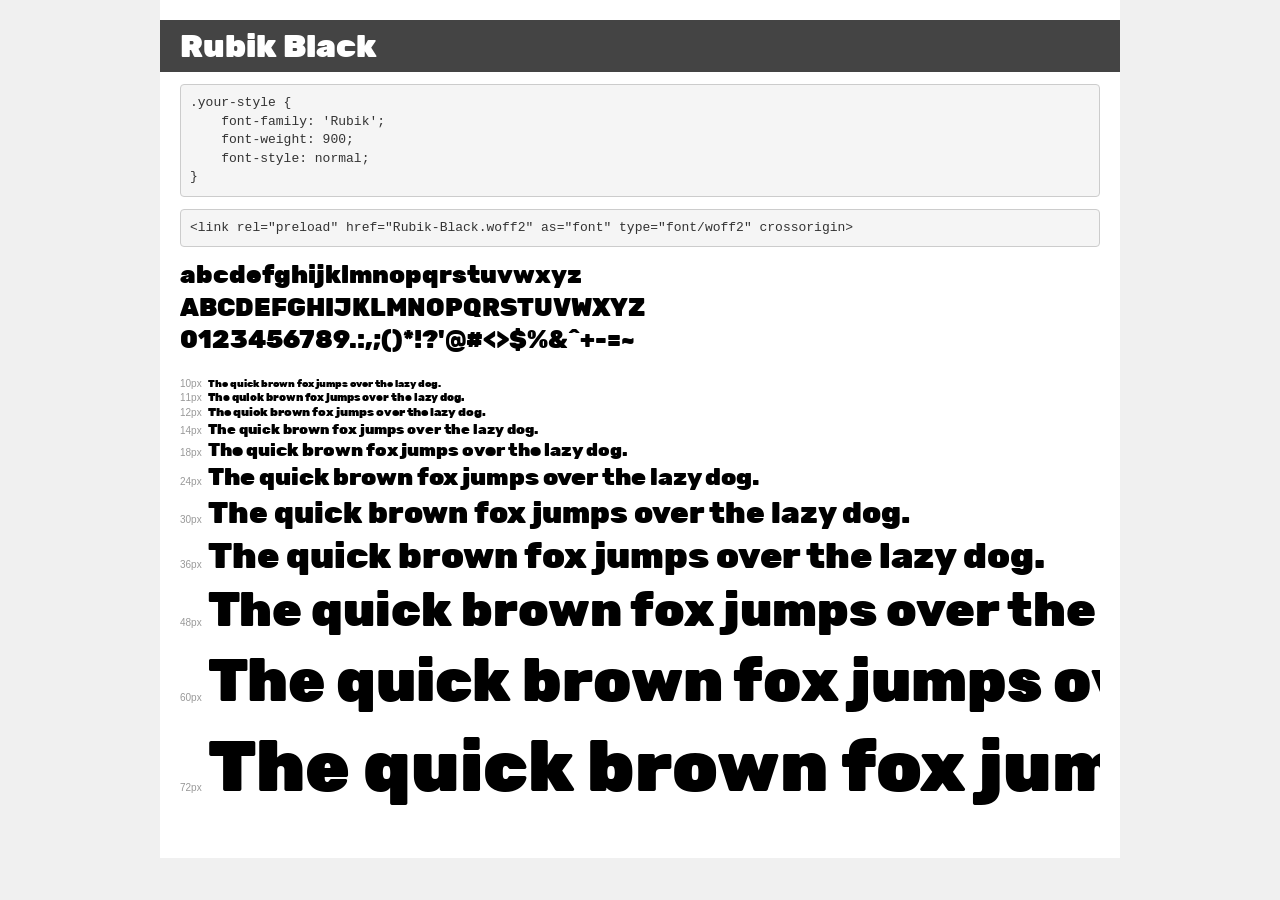
<file: fonts/demo.html>
<!DOCTYPE html>
<html lang="en">
<head>
    <meta charset="utf-8">
    <meta http-equiv="X-UA-Compatible" content="IE=edge">
    <meta name="viewport" content="width=device-width, initial-scale=1">
    <meta name="robots" content="noindex, noarchive">
    <meta name="format-detection" content="telephone=no">
    <title>Transfonter demo</title>
    <link href="stylesheet.css" rel="stylesheet">
    <style>
        /*
        http://meyerweb.com/eric/tools/css/reset/
        v2.0 | 20110126
        License: none (public domain)
        */
        html, body, div, span, applet, object, iframe,
        h1, h2, h3, h4, h5, h6, p, blockquote, pre,
        a, abbr, acronym, address, big, cite, code,
        del, dfn, em, img, ins, kbd, q, s, samp,
        small, strike, strong, sub, sup, tt, var,
        b, u, i, center,
        dl, dt, dd, ol, ul, li,
        fieldset, form, label, legend,
        table, caption, tbody, tfoot, thead, tr, th, td,
        article, aside, canvas, details, embed,
        figure, figcaption, footer, header, hgroup,
        menu, nav, output, ruby, section, summary,
        time, mark, audio, video {
            margin: 0;
            padding: 0;
            border: 0;
            font-size: 100%;
            font: inherit;
            vertical-align: baseline;
        }
        /* HTML5 display-role reset for older browsers */
        article, aside, details, figcaption, figure,
        footer, header, hgroup, menu, nav, section {
            display: block;
        }
        body {
            line-height: 1;
        }
        ol, ul {
            list-style: none;
        }
        blockquote, q {
            quotes: none;
        }
        blockquote:before, blockquote:after,
        q:before, q:after {
            content: '';
            content: none;
        }
        table {
            border-collapse: collapse;
            border-spacing: 0;
        }
        /* demo styles */
        body {
            background: #f0f0f0;
            color: #000;
        }
        .page {
            background: #fff;
            width: 920px;
            margin: 0 auto;
            padding: 20px 20px 0 20px;
            overflow: hidden;
        }
        .font-container {
            overflow-x: auto;
            overflow-y: hidden;
            margin-bottom: 40px;
            line-height: 1.3;
            white-space: nowrap;
            padding-bottom: 5px;
        }
        h1 {
            position: relative;
            background: #444;
            font-size: 32px;
            color: #fff;
            padding: 10px 20px;
            margin: 0 -20px 12px -20px;
        }
        .letters {
            font-size: 25px;
            margin-bottom: 20px;
        }
        .s10:before {
            content: '10px';
        }
        .s11:before {
            content: '11px';
        }
        .s12:before {
            content: '12px';
        }
        .s14:before {
            content: '14px';
        }
        .s18:before {
            content: '18px';
        }
        .s24:before {
            content: '24px';
        }
        .s30:before {
            content: '30px';
        }
        .s36:before {
            content: '36px';
        }
        .s48:before {
            content: '48px';
        }
        .s60:before {
            content: '60px';
        }
        .s72:before {
            content: '72px';
        }
        .s10:before, .s11:before, .s12:before, .s14:before,
        .s18:before, .s24:before, .s30:before, .s36:before,
        .s48:before, .s60:before, .s72:before {
            font-family: Arial, sans-serif;
            font-size: 10px;
            font-weight: normal;
            font-style: normal;
            color: #999;
            padding-right: 6px;
        }
        pre {
            display: block;
            padding: 9px;
            margin: 0 0 12px;
            font-family: Monaco, Menlo, Consolas, "Courier New", monospace;
            font-size: 13px;
            line-height: 1.428571429;
            color: #333;
            font-weight: normal;
            font-style: normal;
            background-color: #f5f5f5;
            border: 1px solid #ccc;
            overflow-x: auto;
            border-radius: 4px;
        }
        /* responsive */
        @media (max-width: 959px) {
            .page {
                width: auto;
                margin: 0;
            }
        }
    </style>
</head>
<body>
<div class="page">
    <div class="demo">
        <h1 style="font-family: 'Rubik'; font-weight: 900; font-style: normal;">Rubik Black</h1>
        <pre title="Usage">.your-style {
    font-family: 'Rubik';
    font-weight: 900;
    font-style: normal;
}</pre>
        <pre title="Preload (optional)">
&lt;link rel=&quot;preload&quot; href=&quot;Rubik-Black.woff2&quot; as=&quot;font&quot; type=&quot;font/woff2&quot; crossorigin&gt;</pre>
        <div class="font-container" style="font-family: 'Rubik'; font-weight: 900; font-style: normal;">
            <p class="letters">
                abcdefghijklmnopqrstuvwxyz<br>
ABCDEFGHIJKLMNOPQRSTUVWXYZ<br>
                0123456789.:,;()*!?'@#&lt;&gt;$%&^+-=~
            </p>
            <p class="s10" style="font-size: 10px;">The quick brown fox jumps over the lazy dog.</p>
            <p class="s11" style="font-size: 11px;">The quick brown fox jumps over the lazy dog.</p>
            <p class="s12" style="font-size: 12px;">The quick brown fox jumps over the lazy dog.</p>
            <p class="s14" style="font-size: 14px;">The quick brown fox jumps over the lazy dog.</p>
            <p class="s18" style="font-size: 18px;">The quick brown fox jumps over the lazy dog.</p>
            <p class="s24" style="font-size: 24px;">The quick brown fox jumps over the lazy dog.</p>
            <p class="s30" style="font-size: 30px;">The quick brown fox jumps over the lazy dog.</p>
            <p class="s36" style="font-size: 36px;">The quick brown fox jumps over the lazy dog.</p>
            <p class="s48" style="font-size: 48px;">The quick brown fox jumps over the lazy dog.</p>
            <p class="s60" style="font-size: 60px;">The quick brown fox jumps over the lazy dog.</p>
            <p class="s72" style="font-size: 72px;">The quick brown fox jumps over the lazy dog.</p>
        </div>
    </div>

</div>
</body>
</html>
</file>
<file: fonts/stylesheet.css>
@font-face {
    font-family: 'Rubik';
    src: url('Rubik-Black.woff2') format('woff2'),
        url('Rubik-Black.woff') format('woff');
    font-weight: 900;
    font-style: normal;
    font-display: swap;
}
</file>
